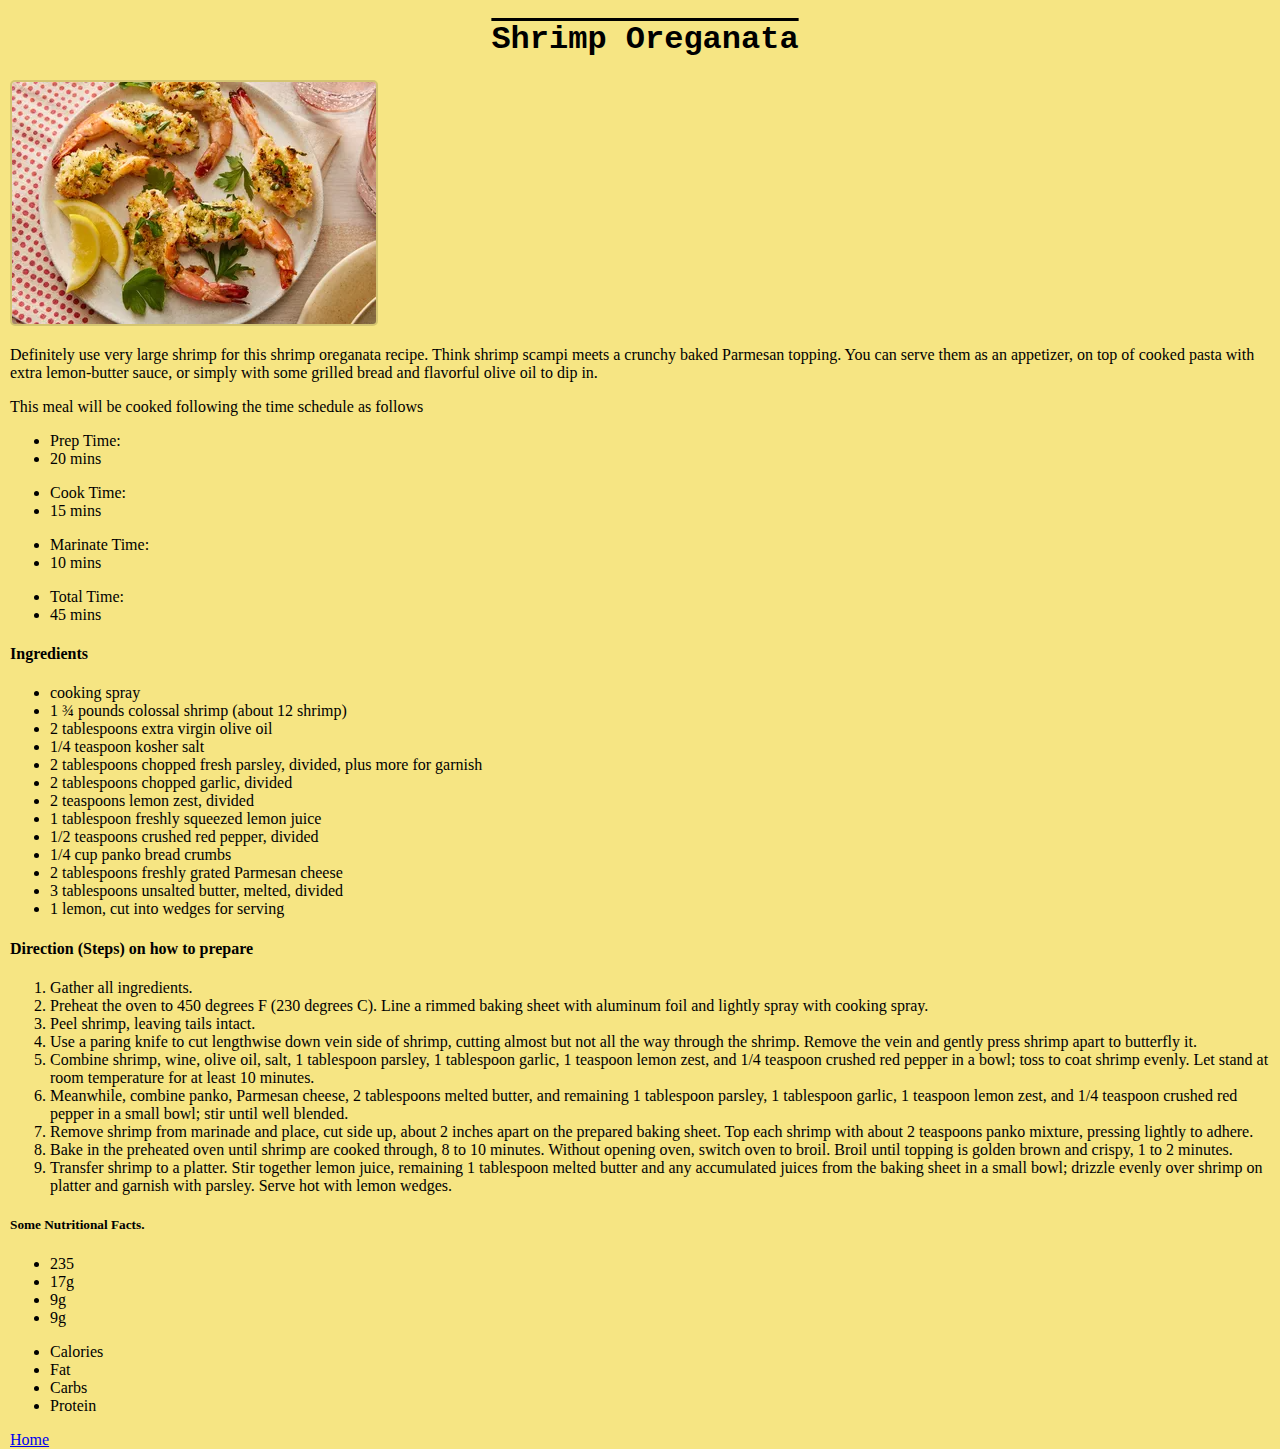
<file: recipes/Shrimp_Oreganata.html>
<!DOCTYPE html>
<html lang="en">
  <head>
    <meta charset="UTF-8" />
    <meta http-equiv="X-UA-Compatible" content="IE=edge" />
    <meta name="viewport" content="width=device-width, initial-scale=1.0" />
    <title>Shrimp Oreganata</title>
    <link rel="stylesheet" href="recipe-style.css" />
  </head>
  <body>
    <h1>Shrimp Oreganata</h1>

    <img
      src="../images/Shrimp Oreganata"
      alt="Image of a meal (Shrimp Oreganata)"
    />

    <p>
      Definitely use very large shrimp for this shrimp oreganata recipe. Think
      shrimp scampi meets a crunchy baked Parmesan topping. You can serve them
      as an appetizer, on top of cooked pasta with extra lemon-butter sauce, or
      simply with some grilled bread and flavorful olive oil to dip in.
    </p>

    <p>This meal will be cooked following the time schedule as follows</p>

    <div>
      <div>
        <ul class="none">
          <li>Prep Time:</li>
          <li>20 mins</li>
        </ul>
      </div>
      <div>
        <ul class="none">
          <li>Cook Time:</li>
          <li>15 mins</li>
        </ul>
      </div>
      <div>
        <ul class="none">
          <li>Marinate Time:</li>
          <li>10 mins</li>
        </ul>
      </div>
      <div>
        <ul class="none">
          <li>Total Time:</li>
          <li>45 mins</li>
        </ul>
      </div>
    </div>

    <h4>Ingredients</h4>
    <ul>
      <li>cooking spray</li>
      <li>1 ¾ pounds colossal shrimp (about 12 shrimp)</li>
      <li>2 tablespoons extra virgin olive oil</li>
      <li>1/4 teaspoon kosher salt</li>
      <li>
        2 tablespoons chopped fresh parsley, divided, plus more for garnish
      </li>
      <li>2 tablespoons chopped garlic, divided</li>
      <li>2 teaspoons lemon zest, divided</li>
      <li>1 tablespoon freshly squeezed lemon juice</li>
      <li>1/2 teaspoons crushed red pepper, divided</li>
      <li>1/4 cup panko bread crumbs</li>
      <li>2 tablespoons freshly grated Parmesan cheese</li>
      <li>3 tablespoons unsalted butter, melted, divided</li>
      <li>1 lemon, cut into wedges for serving</li>
    </ul>

    <h4>Direction (Steps) on how to prepare</h4>
    <ol>
      <li>Gather all ingredients.</li>
      <li>
        Preheat the oven to 450 degrees F (230 degrees C). Line a rimmed baking
        sheet with aluminum foil and lightly spray with cooking spray.
      </li>
      <li>Peel shrimp, leaving tails intact.</li>
      <li>
        Use a paring knife to cut lengthwise down vein side of shrimp, cutting
        almost but not all the way through the shrimp. Remove the vein and
        gently press shrimp apart to butterfly it.
      </li>
      <li>
        Combine shrimp, wine, olive oil, salt, 1 tablespoon parsley, 1
        tablespoon garlic, 1 teaspoon lemon zest, and 1/4 teaspoon crushed red
        pepper in a bowl; toss to coat shrimp evenly. Let stand at room
        temperature for at least 10 minutes.
      </li>
      <li>
        Meanwhile, combine panko, Parmesan cheese, 2 tablespoons melted butter,
        and remaining 1 tablespoon parsley, 1 tablespoon garlic, 1 teaspoon
        lemon zest, and 1/4 teaspoon crushed red pepper in a small bowl; stir
        until well blended.
      </li>
      <li>
        Remove shrimp from marinade and place, cut side up, about 2 inches apart
        on the prepared baking sheet. Top each shrimp with about 2 teaspoons
        panko mixture, pressing lightly to adhere.
      </li>
      <li>
        Bake in the preheated oven until shrimp are cooked through, 8 to 10
        minutes. Without opening oven, switch oven to broil. Broil until topping
        is golden brown and crispy, 1 to 2 minutes.
      </li>
      <li>
        Transfer shrimp to a platter. Stir together lemon juice, remaining 1
        tablespoon melted butter and any accumulated juices from the baking
        sheet in a small bowl; drizzle evenly over shrimp on platter and garnish
        with parsley. Serve hot with lemon wedges.
      </li>
    </ol>

    <h5>Some Nutritional Facts.</h5>
    <ul class="none">
      <li>235</li>
      <li>17g</li>
      <li>9g</li>
      <li>9g</li>
    </ul>
    <ul class="none">
      <li>Calories</li>
      <li>Fat</li>
      <li>Carbs</li>
      <li>Protein</li>
    </ul>

    <a href="../index.html">Home</a>
  </body>
</html>
</file>
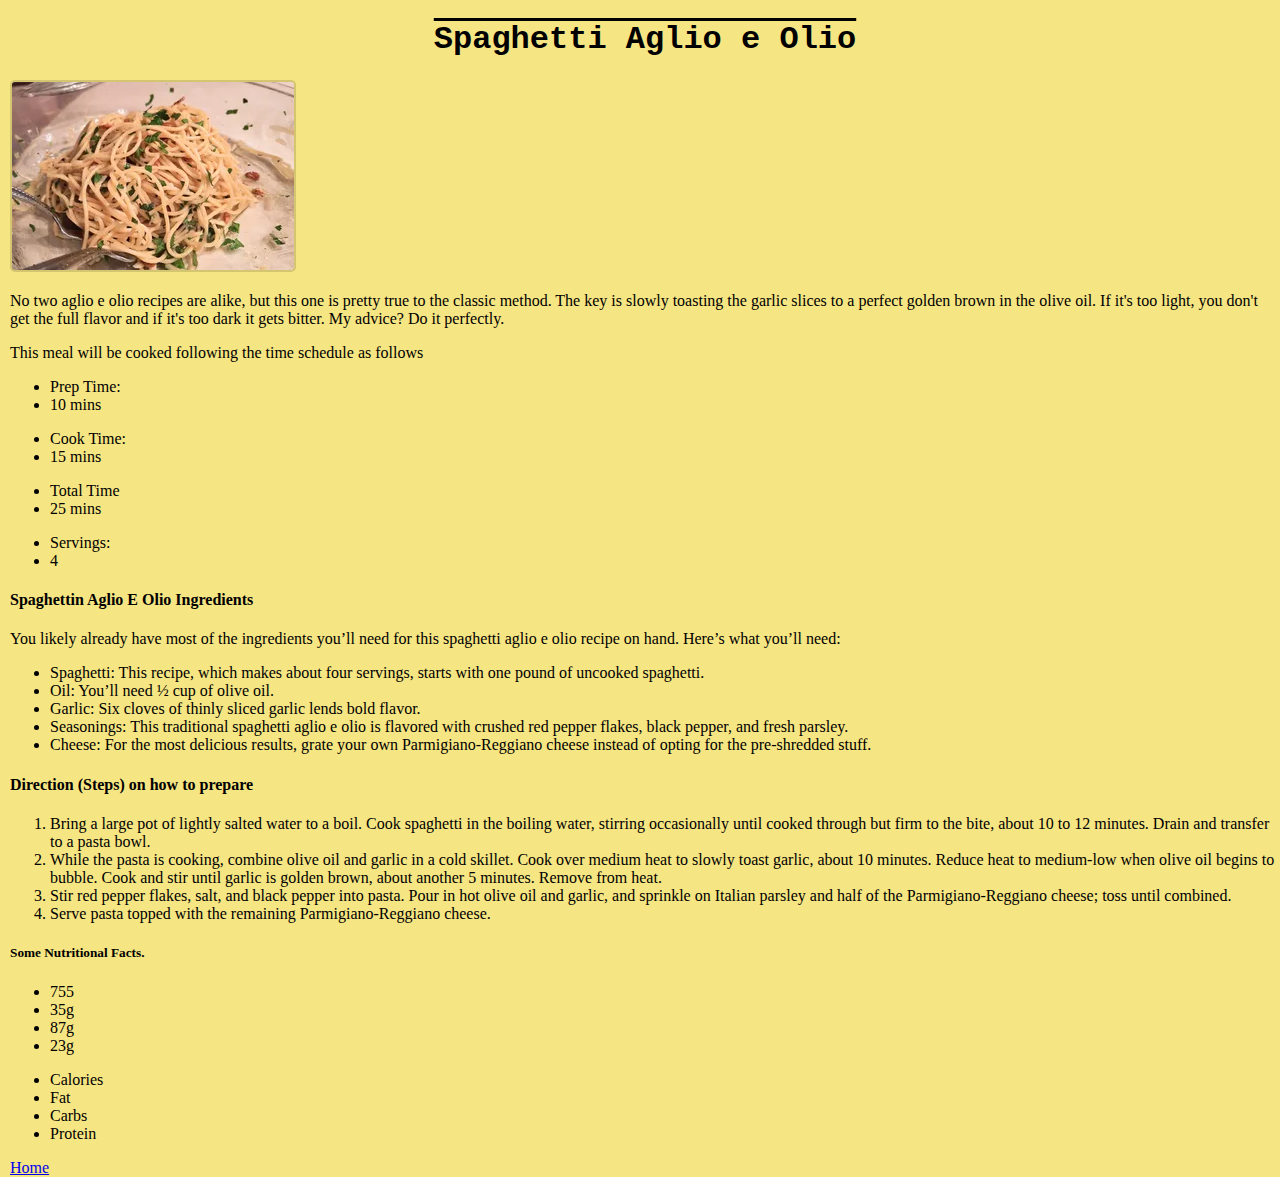
<file: recipes/Spaghetti_Aglio_e_Olio.html>
<!DOCTYPE html>
<html lang="en">
  <head>
    <meta charset="UTF-8">
    <meta http-equiv="X-UA-Compatible" content="IE=edge">
    <meta name="viewport" content="width=device-width, initial-scale=1.0">
    <title>Spaghetti Aglio e Olio</title>
    <link rel="stylesheet" href="recipe-style.css" />
  </head>
  <body>
    <h1>Spaghetti Aglio e Olio</h1>

    <img
      src="../images/Spagetti Algio e Olio.png"
      alt="Image of a meal (Spaghetti Aglio e Olio)"
    />

    <p>
      No two aglio e olio recipes are alike, but this one is pretty true to the classic method. The key is slowly toasting the garlic slices to a perfect golden brown in the olive oil. If it's too light, you don't get the full flavor and if it's too dark it gets bitter. My advice? Do it perfectly.
    </p>

    <p>This meal will be cooked following the time schedule as follows</p>

    <div>
      <div>
        <ul class="none">
          <li>Prep Time:</li>
          <li>10 mins</li>
        </ul>
      </div>
      <div>
        <ul class="none">
          <li>Cook Time:</li>
          <li>15 mins</li>
        </ul>
      </div>
        <ul>
          <li>Total Time</li>
          <li>25 mins</li>
        </ul>
      </div>
      <div>
        <ul class="none">
          <li>Servings:</li>
          <li>4</li>
        </ul>
      </div>
    </div>

    <h4>Spaghettin Aglio E Olio Ingredients</h4>
    <p>You likely already have most of the ingredients you’ll need for this spaghetti aglio e olio recipe on hand. Here’s what you’ll need: </p>
    <ul>
      <li>Spaghetti: This recipe, which makes about four servings, starts with one pound of uncooked spaghetti.</li>
      <li>Oil: You’ll need ½ cup of olive oil.</li>
      <li>Garlic: Six cloves of thinly sliced garlic lends bold flavor.</li>
      <li>Seasonings: This traditional spaghetti aglio e olio is flavored with crushed red pepper flakes, black pepper, and fresh parsley. </li>
      <li>Cheese: For the most delicious results, grate your own Parmigiano-Reggiano cheese instead of opting for the pre-shredded stuff. </li>
    </ul>

    <h4>Direction (Steps) on how to prepare</h4>
    <ol>
      <li>
        Bring a large pot of lightly salted water to a boil. Cook spaghetti in the boiling water, stirring occasionally until cooked through but firm to the bite, about 10 to 12 minutes. Drain and transfer to a pasta bowl.
      </li>
      <li>
        While the pasta is cooking, combine olive oil and garlic in a cold skillet. Cook over medium heat to slowly toast garlic, about 10 minutes. Reduce heat to medium-low when olive oil begins to bubble. Cook and stir until garlic is golden brown, about another 5 minutes. Remove from heat.
      </li>
      <li>Stir red pepper flakes, salt, and black pepper into pasta. Pour in hot olive oil and garlic, and sprinkle on Italian parsley and half of the Parmigiano-Reggiano cheese; toss until combined.</li>
      <li>
        Serve pasta topped with the remaining Parmigiano-Reggiano cheese.
      </li>
    </ol>

    <h5>Some Nutritional Facts.</h5>
    <ul class="none">
      <li>755</li>
      <li>35g</li>
      <li>87g</li>
      <li>23g</li>
    </ul>
    <ul class="none">
      <li>Calories</li>
      <li>Fat</li>
      <li>Carbs</li>
      <li>Protein</li>
    </ul>

    <a href="../index.html">Home</a>
  </body>
</html>
</file>
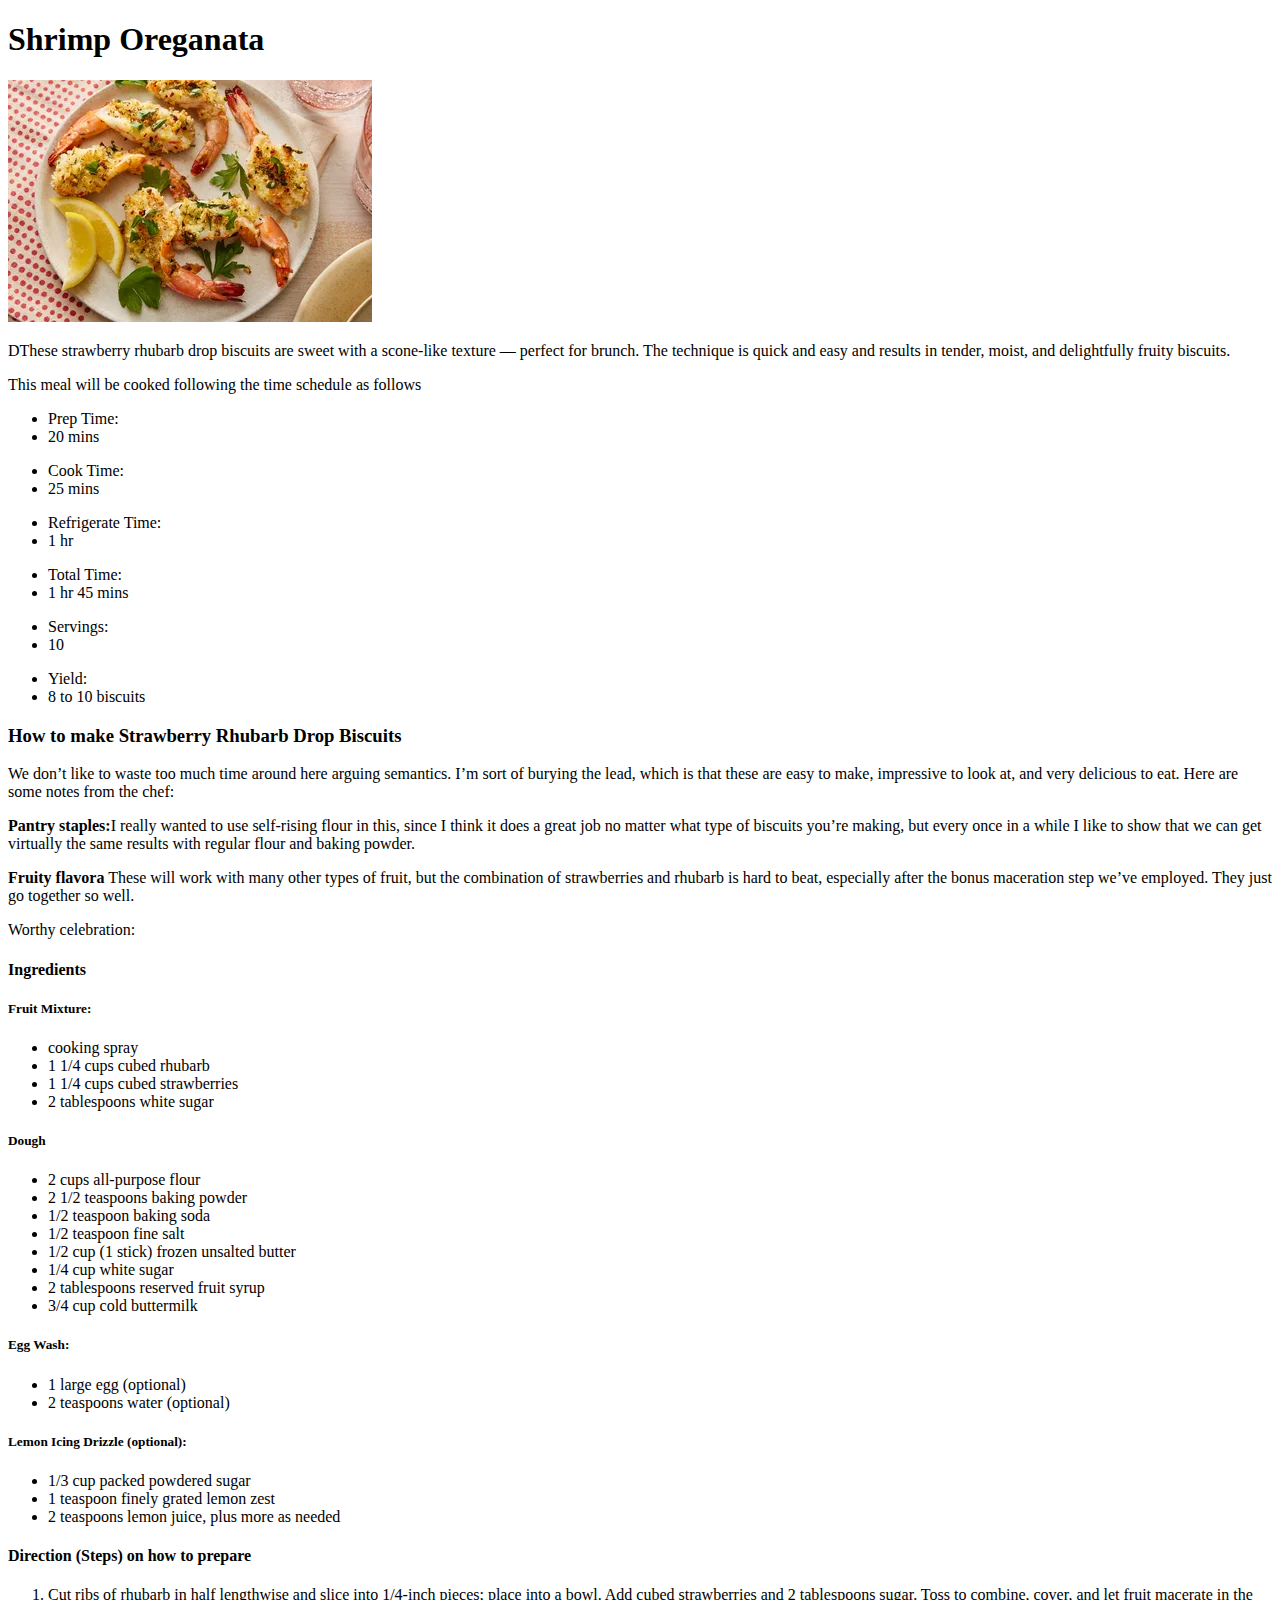
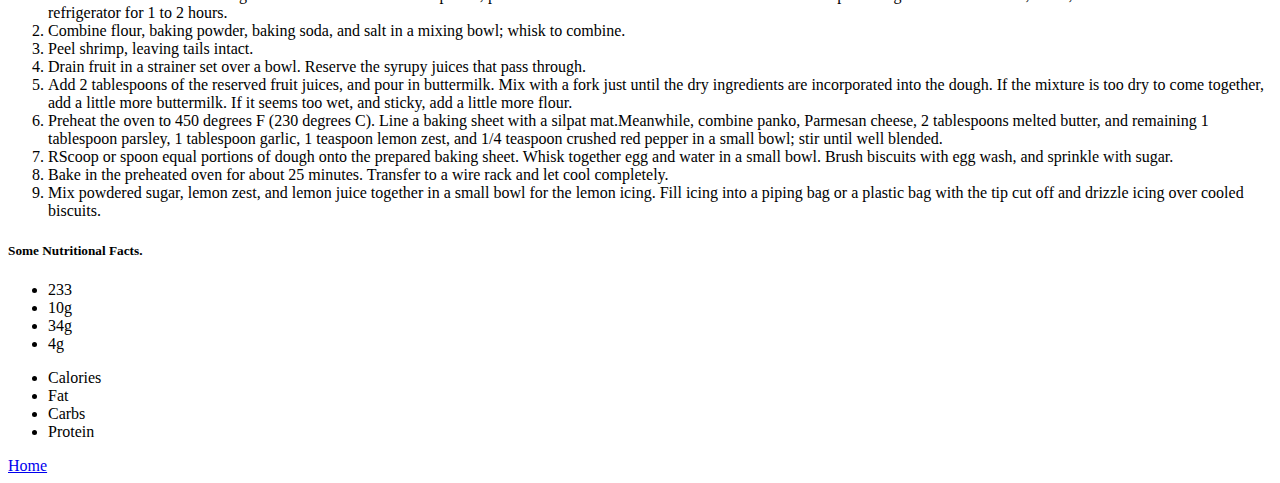
<file: recipes/Strawberry Rhubarb_Drop_Biscuits.html>
<!DOCTYPE html>
<html lang="en">
  <head>
    <meta charset="UTF-8" />
    <title>Shrimp Oreganata</title>
  </head>
  <body>
    <h1>Shrimp Oreganata</h1>

    <img
      src="../images/Shrimp Oreganata"
      alt="Image of a meal (Shrimp Oreganata)"
    />

    <p>
      DThese strawberry rhubarb drop biscuits are sweet with a scone-like
      texture — perfect for brunch. The technique is quick and easy and results
      in tender, moist, and delightfully fruity biscuits.
    </p>

    <p>This meal will be cooked following the time schedule as follows</p>

    <div>
      <div>
        <ul class="none">
          <li>Prep Time:</li>
          <li>20 mins</li>
        </ul>
      </div>
      <div>
        <ul class="none">
          <li>Cook Time:</li>
          <li>25 mins</li>
        </ul>
      </div>
      <div>
        <ul class="none">
          <li>Refrigerate Time:</li>
          <li>1 hr</li>
        </ul>
      </div>
      <div>
        <ul class="none">
          <li>Total Time:</li>
          <li>1 hr 45 mins</li>
        </ul>
      </div>
      <div>
        <ul class="none">
          <li>Servings:</li>
          <li>10</li>
        </ul>
      </div>
      <div>
        <ul class="none">
          <li>Yield:</li>
          <li>8 to 10 biscuits</li>
        </ul>
      </div>
    </div>

    <h3>How to make Strawberry Rhubarb Drop Biscuits</h3>
    <p>
      We don’t like to waste too much time around here arguing semantics. I’m
      sort of burying the lead, which is that these are easy to make, impressive
      to look at, and very delicious to eat. Here are some notes from the chef:
    </p>

    <p>
      <strong>Pantry staples:</strong>I really wanted to use self-rising flour
      in this, since I think it does a great job no matter what type of biscuits
      you’re making, but every once in a while I like to show that we can get
      virtually the same results with regular flour and baking powder.
    </p>

    <p>
      <strong>Fruity flavora</strong> These will work with many other types of
      fruit, but the combination of strawberries and rhubarb is hard to beat,
      especially after the bonus maceration step we’ve employed. They just go
      together so well.
    </p>

    <p>Worthy celebration:</p>

    <h4>Ingredients</h4>
    <h5>Fruit Mixture:</h5>
    <ul>
      <li>cooking spray</li>
      <li>1 1/4 cups cubed rhubarb</li>
      <li>1 1/4 cups cubed strawberries</li>
      <li>2 tablespoons white sugar</li>
    </ul>
    <h5>Dough</h5>
    <ul>
      <li>2 cups all-purpose flour</li>
      <li>2 1/2 teaspoons baking powder</li>
      <li>1/2 teaspoon baking soda</li>
      <li>1/2 teaspoon fine salt</li>
      <li>1/2 cup (1 stick) frozen unsalted butter</li>
      <li>1/4 cup white sugar</li>
      <li>2 tablespoons reserved fruit syrup</li>
      <li>3/4 cup cold buttermilk</li>
    </ul>
    <h5>Egg Wash:</h5>
    <ul>
      <li>1 large egg (optional)</li>
      <li>2 teaspoons water (optional)</li>
    </ul>

    <h5>Lemon Icing Drizzle (optional):</h5>
    <ul>
      <li>1/3 cup packed powdered sugar</li>
      <li>1 teaspoon finely grated lemon zest</li>
      <li>2 teaspoons lemon juice, plus more as needed</li>
    </ul>

    <h4>Direction (Steps) on how to prepare</h4>
    <ol>
      <li>
        Cut ribs of rhubarb in half lengthwise and slice into 1/4-inch pieces;
        place into a bowl. Add cubed strawberries and 2 tablespoons sugar. Toss
        to combine, cover, and let fruit macerate in the refrigerator for 1 to 2
        hours.
      </li>
      <li>
        Combine flour, baking powder, baking soda, and salt in a mixing bowl;
        whisk to combine.
      </li>
      <li>Peel shrimp, leaving tails intact.</li>
      <li>
        Drain fruit in a strainer set over a bowl. Reserve the syrupy juices
        that pass through.
      </li>
      <li>
        Add 2 tablespoons of the reserved fruit juices, and pour in buttermilk.
        Mix with a fork just until the dry ingredients are incorporated into the
        dough. If the mixture is too dry to come together, add a little more
        buttermilk. If it seems too wet, and sticky, add a little more flour.
      </li>
      <li>
        Preheat the oven to 450 degrees F (230 degrees C). Line a baking sheet
        with a silpat mat.Meanwhile, combine panko, Parmesan cheese, 2
        tablespoons melted butter, and remaining 1 tablespoon parsley, 1
        tablespoon garlic, 1 teaspoon lemon zest, and 1/4 teaspoon crushed red
        pepper in a small bowl; stir until well blended.
      </li>
      <li>
        RScoop or spoon equal portions of dough onto the prepared baking sheet.
        Whisk together egg and water in a small bowl. Brush biscuits with egg
        wash, and sprinkle with sugar.
      </li>
      <li>
        Bake in the preheated oven for about 25 minutes. Transfer to a wire rack
        and let cool completely.
      </li>
      <li>
        Mix powdered sugar, lemon zest, and lemon juice together in a small bowl
        for the lemon icing. Fill icing into a piping bag or a plastic bag with
        the tip cut off and drizzle icing over cooled biscuits.
      </li>
    </ol>

    <h5>Some Nutritional Facts.</h5>
    <ul class="none">
      <li>233</li>
      <li>10g</li>
      <li>34g</li>
      <li>4g</li>
    </ul>
    <ul class="none">
      <li>Calories</li>
      <li>Fat</li>
      <li>Carbs</li>
      <li>Protein</li>
    </ul>

    <a href="../index.html">Home</a>
  </body>
</html>
</file>
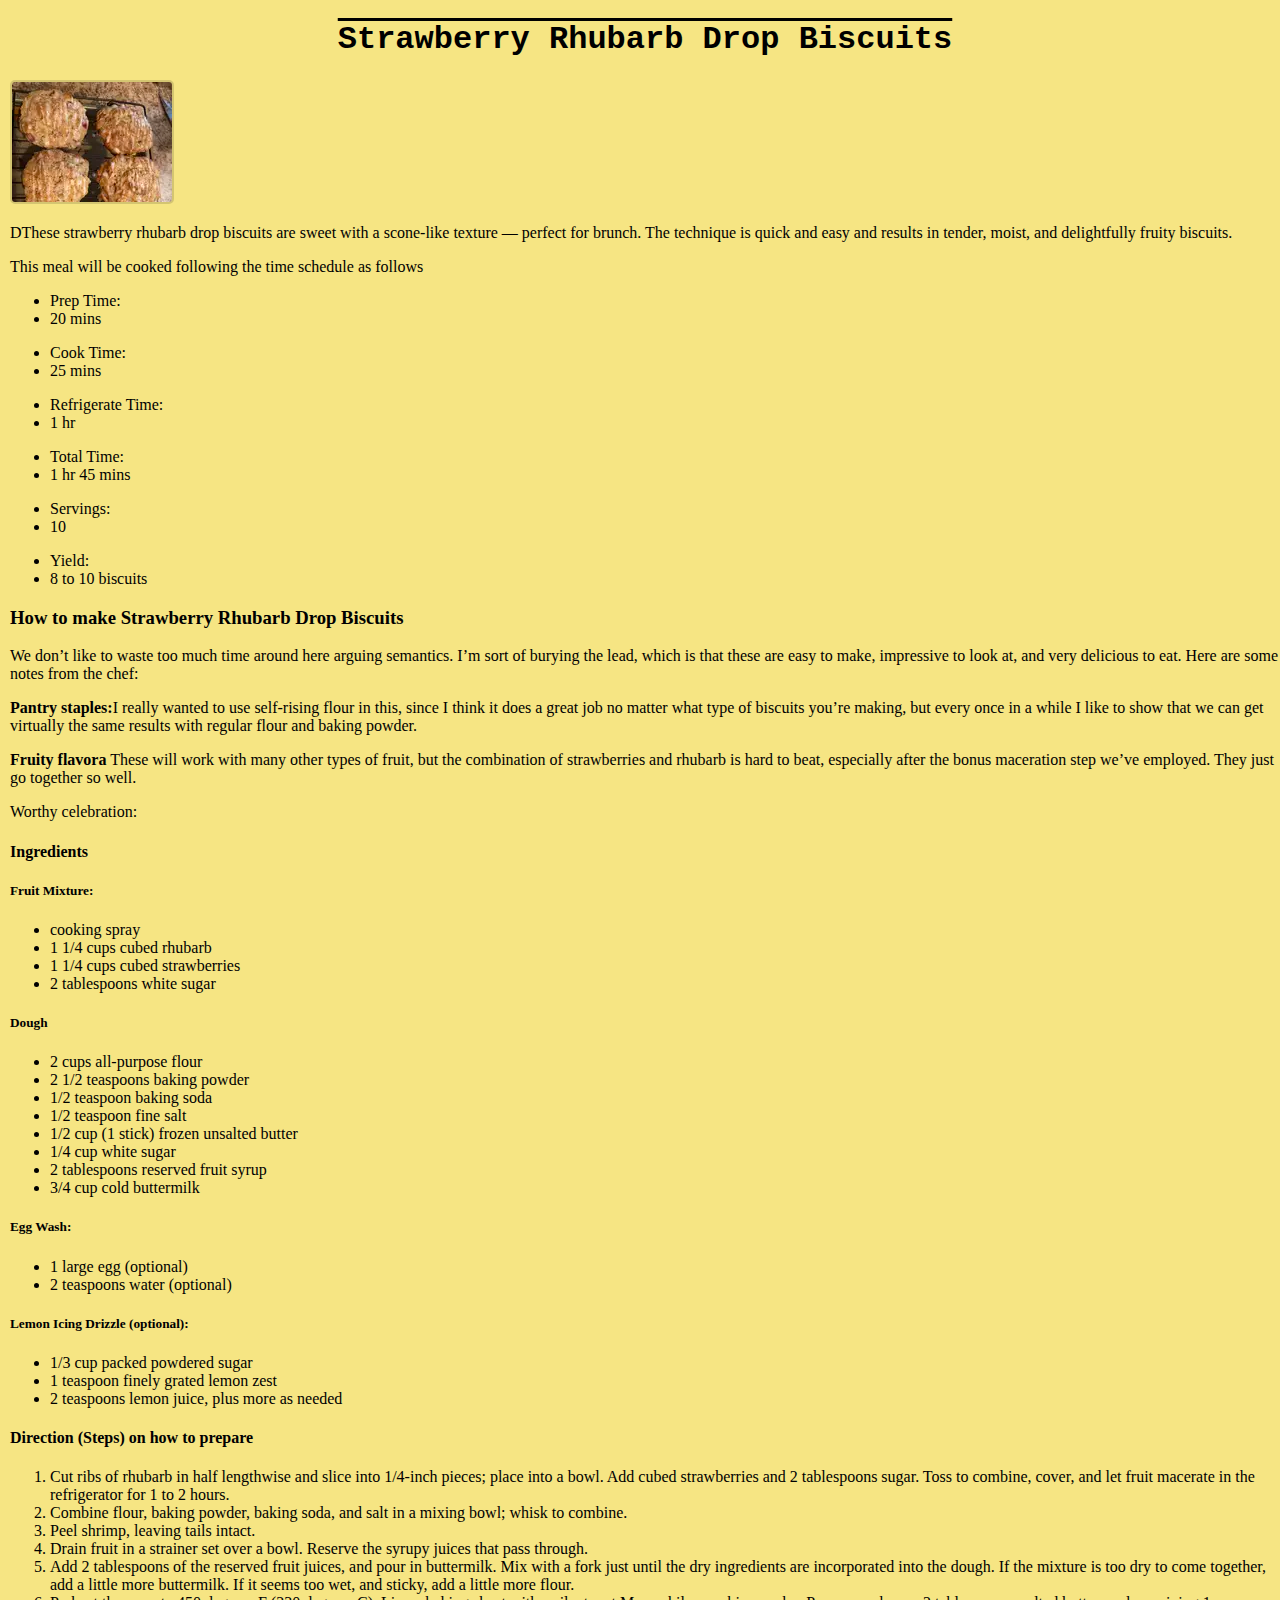
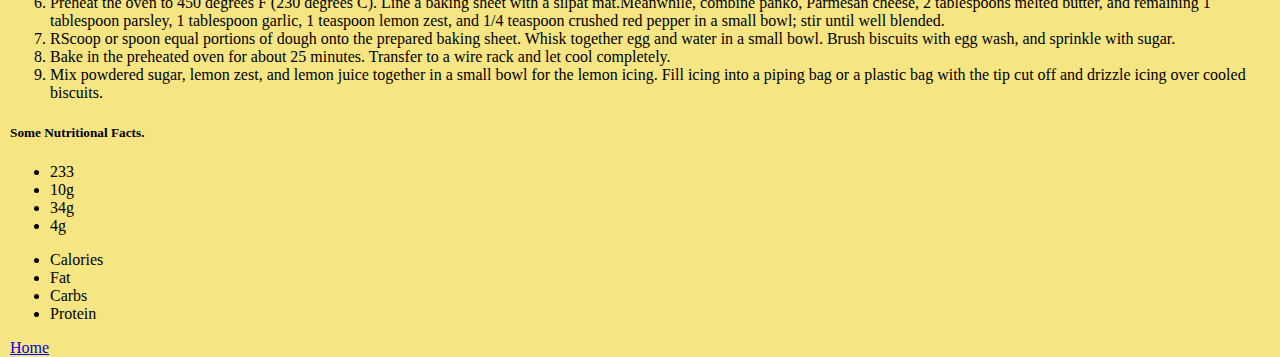
<file: recipes/Strawberry_Rhubarb_Drop_Biscuits.html>
<!DOCTYPE html>
<html lang="en">
  <head>
    <meta charset="UTF-8" />
    <meta http-equiv="X-UA-Compatible" content="IE=edge" />
    <meta name="viewport" content="width=device-width, initial-scale=1.0" />
    <title>Strawberry Rhubarb Drop Biscuits</title>
    <link rel="stylesheet" href="recipe-style.css" />
  </head>
  <body>
    <h1>Strawberry Rhubarb Drop Biscuits</h1>

    <img
      src="../images/Strawberry Rhubarb Drop Biscuits.png"
      alt="Image of a meal (Strawberry Rhubarb Drop Biscuits)"
    />

    <p>
      DThese strawberry rhubarb drop biscuits are sweet with a scone-like
      texture — perfect for brunch. The technique is quick and easy and results
      in tender, moist, and delightfully fruity biscuits.
    </p>

    <p>This meal will be cooked following the time schedule as follows</p>

    <div>
      <div>
        <ul class="none">
          <li>Prep Time:</li>
          <li>20 mins</li>
        </ul>
      </div>
      <div>
        <ul class="none">
          <li>Cook Time:</li>
          <li>25 mins</li>
        </ul>
      </div>
      <div>
        <ul class="none">
          <li>Refrigerate Time:</li>
          <li>1 hr</li>
        </ul>
      </div>
      <div>
        <ul class="none">
          <li>Total Time:</li>
          <li>1 hr 45 mins</li>
        </ul>
      </div>
      <div>
        <ul class="none">
          <li>Servings:</li>
          <li>10</li>
        </ul>
      </div>
      <div>
        <ul class="none">
          <li>Yield:</li>
          <li>8 to 10 biscuits</li>
        </ul>
      </div>
    </div>

    <h3>How to make Strawberry Rhubarb Drop Biscuits</h3>
    <p>
      We don’t like to waste too much time around here arguing semantics. I’m
      sort of burying the lead, which is that these are easy to make, impressive
      to look at, and very delicious to eat. Here are some notes from the chef:
    </p>

    <p>
      <strong>Pantry staples:</strong>I really wanted to use self-rising flour
      in this, since I think it does a great job no matter what type of biscuits
      you’re making, but every once in a while I like to show that we can get
      virtually the same results with regular flour and baking powder.
    </p>

    <p>
      <strong>Fruity flavora</strong> These will work with many other types of
      fruit, but the combination of strawberries and rhubarb is hard to beat,
      especially after the bonus maceration step we’ve employed. They just go
      together so well.
    </p>

    <p>Worthy celebration:</p>

    <h4>Ingredients</h4>
    <h5>Fruit Mixture:</h5>
    <ul>
      <li>cooking spray</li>
      <li>1 1/4 cups cubed rhubarb</li>
      <li>1 1/4 cups cubed strawberries</li>
      <li>2 tablespoons white sugar</li>
    </ul>
    <h5>Dough</h5>
    <ul>
      <li>2 cups all-purpose flour</li>
      <li>2 1/2 teaspoons baking powder</li>
      <li>1/2 teaspoon baking soda</li>
      <li>1/2 teaspoon fine salt</li>
      <li>1/2 cup (1 stick) frozen unsalted butter</li>
      <li>1/4 cup white sugar</li>
      <li>2 tablespoons reserved fruit syrup</li>
      <li>3/4 cup cold buttermilk</li>
    </ul>
    <h5>Egg Wash:</h5>
    <ul>
      <li>1 large egg (optional)</li>
      <li>2 teaspoons water (optional)</li>
    </ul>

    <h5>Lemon Icing Drizzle (optional):</h5>
    <ul>
      <li>1/3 cup packed powdered sugar</li>
      <li>1 teaspoon finely grated lemon zest</li>
      <li>2 teaspoons lemon juice, plus more as needed</li>
    </ul>

    <h4>Direction (Steps) on how to prepare</h4>
    <ol>
      <li>
        Cut ribs of rhubarb in half lengthwise and slice into 1/4-inch pieces;
        place into a bowl. Add cubed strawberries and 2 tablespoons sugar. Toss
        to combine, cover, and let fruit macerate in the refrigerator for 1 to 2
        hours.
      </li>
      <li>
        Combine flour, baking powder, baking soda, and salt in a mixing bowl;
        whisk to combine.
      </li>
      <li>Peel shrimp, leaving tails intact.</li>
      <li>
        Drain fruit in a strainer set over a bowl. Reserve the syrupy juices
        that pass through.
      </li>
      <li>
        Add 2 tablespoons of the reserved fruit juices, and pour in buttermilk.
        Mix with a fork just until the dry ingredients are incorporated into the
        dough. If the mixture is too dry to come together, add a little more
        buttermilk. If it seems too wet, and sticky, add a little more flour.
      </li>
      <li>
        Preheat the oven to 450 degrees F (230 degrees C). Line a baking sheet
        with a silpat mat.Meanwhile, combine panko, Parmesan cheese, 2
        tablespoons melted butter, and remaining 1 tablespoon parsley, 1
        tablespoon garlic, 1 teaspoon lemon zest, and 1/4 teaspoon crushed red
        pepper in a small bowl; stir until well blended.
      </li>
      <li>
        RScoop or spoon equal portions of dough onto the prepared baking sheet.
        Whisk together egg and water in a small bowl. Brush biscuits with egg
        wash, and sprinkle with sugar.
      </li>
      <li>
        Bake in the preheated oven for about 25 minutes. Transfer to a wire rack
        and let cool completely.
      </li>
      <li>
        Mix powdered sugar, lemon zest, and lemon juice together in a small bowl
        for the lemon icing. Fill icing into a piping bag or a plastic bag with
        the tip cut off and drizzle icing over cooled biscuits.
      </li>
    </ol>

    <h5>Some Nutritional Facts.</h5>
    <ul class="none">
      <li>233</li>
      <li>10g</li>
      <li>34g</li>
      <li>4g</li>
    </ul>
    <ul class="none">
      <li>Calories</li>
      <li>Fat</li>
      <li>Carbs</li>
      <li>Protein</li>
    </ul>

    <a href="../index.html">Home</a>
  </body>
</html>
</file>
<file: recipes/recipe-style.css>
body {
    margin: 0px;
    padding-left: 10px;
    background-color: rgba(238, 203, 7, 0.5);
}

h1 {
    text-align: center;
    text-decoration: overline;
    font-family: 'Courier New', Courier, monospace;
}

img {
    border-radius: 5px;
    border: 2px solid rgba(0, 0, 0, 0.137);
    align-content: center;
}
</file>
